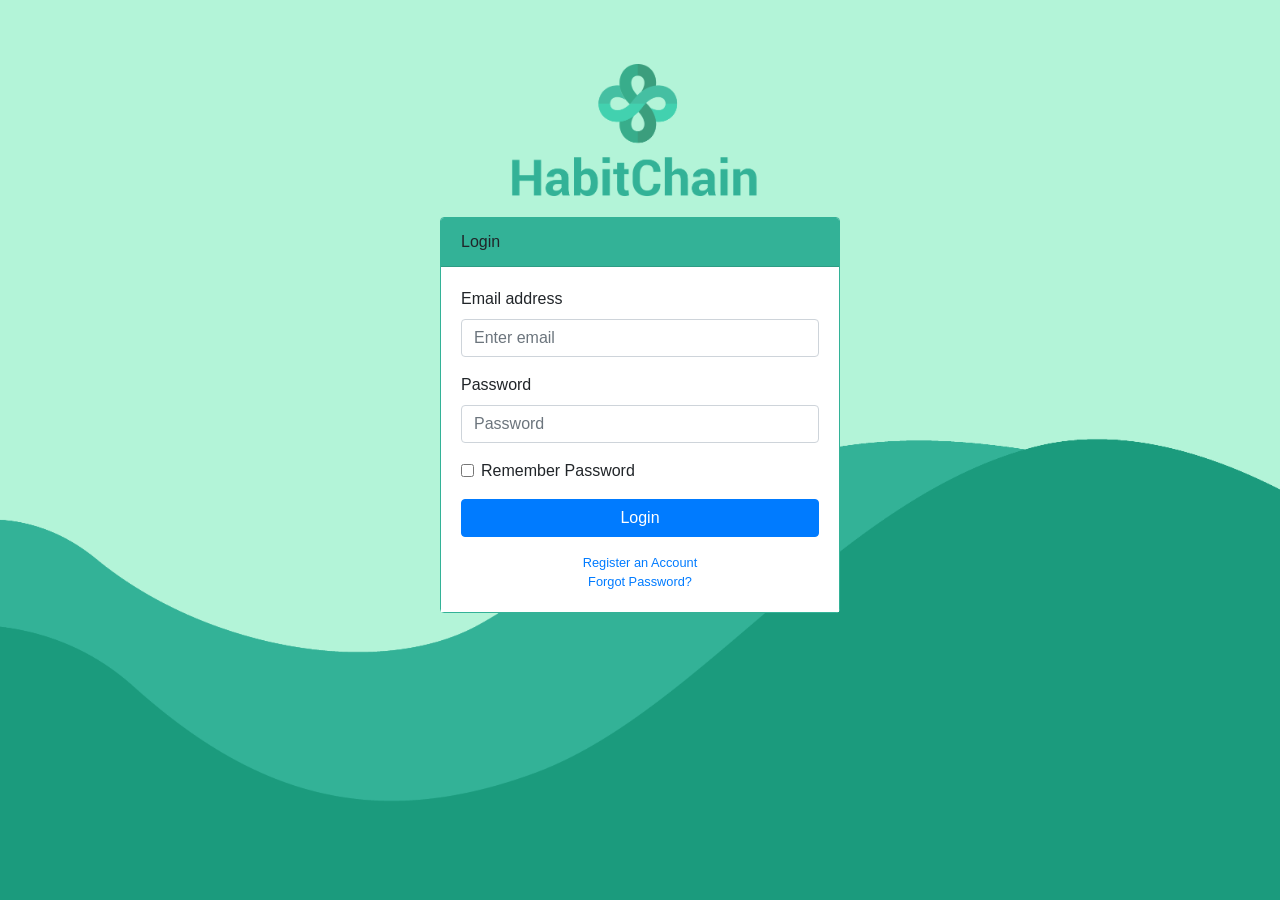
<file: index.html>
<!DOCTYPE html>
<html lang="en">

<head>
  <meta charset="utf-8">
  <meta http-equiv="X-UA-Compatible" content="IE=edge">
  <meta name="viewport" content="width=device-width, initial-scale=1, shrink-to-fit=no">
  <meta name="description" content="">
  <meta name="author" content="">
  <title>SB Admin - Start Bootstrap Template</title>
  <!-- Bootstrap core CSS-->
  <link href="vendor/bootstrap/css/bootstrap.min.css" rel="stylesheet">
  <!-- Custom fonts for this template-->
  <link href="vendor/font-awesome/css/font-awesome.min.css" rel="stylesheet" type="text/css">
  <!-- Custom styles for this template-->
  <link href="css/sb-admin.css" rel="stylesheet">
</head>

<body style="background-image:url('images/background-03.png'); background-repeat: no-repeat; background-size: cover; background-position: bottom;">
  <div class="container">
    <div class="row">
      <div class="col-12">
        <img style="width: 250px; margin-left: 26.5em; margin-top: 4em;" src="images\logo.png"/>
      </div>
    </div>
    <div style="border-color: #33B297;" class="card card-login mx-auto mt-2">
      <div style="background-color: #33B297;" class="card-header">Login</div>
      <div style="background-color: white;" class="card-body">
        <form>
          <div class="form-group">
            <label for="exampleInputEmail1">Email address</label>
            <input class="form-control" id="exampleInputEmail1" type="email" aria-describedby="emailHelp" placeholder="Enter email">
          </div>
          <div class="form-group">
            <label for="exampleInputPassword1">Password</label>
            <input class="form-control" id="exampleInputPassword1" type="password" placeholder="Password">
          </div>
          <div class="form-group">
            <div class="form-check">
              <label class="form-check-label">
                <input class="form-check-input" type="checkbox"> Remember Password</label>
            </div>
          </div>
          <a class="btn btn-primary btn-block" href="home.html">Login</a>
        </form>
        <div class="text-center">
          <a class="d-block small mt-3" href="register.html">Register an Account</a>
          <a class="d-block small" href="forgot-password.html">Forgot Password?</a>
        </div>
      </div>
    </div>
  </div>
  <!-- Bootstrap core JavaScript-->
  <script src="vendor/jquery/jquery.min.js"></script>
  <script src="vendor/bootstrap/js/bootstrap.bundle.min.js"></script>
  <!-- Core plugin JavaScript-->
  <script src="vendor/jquery-easing/jquery.easing.min.js"></script>
</body>

</html>
</file>
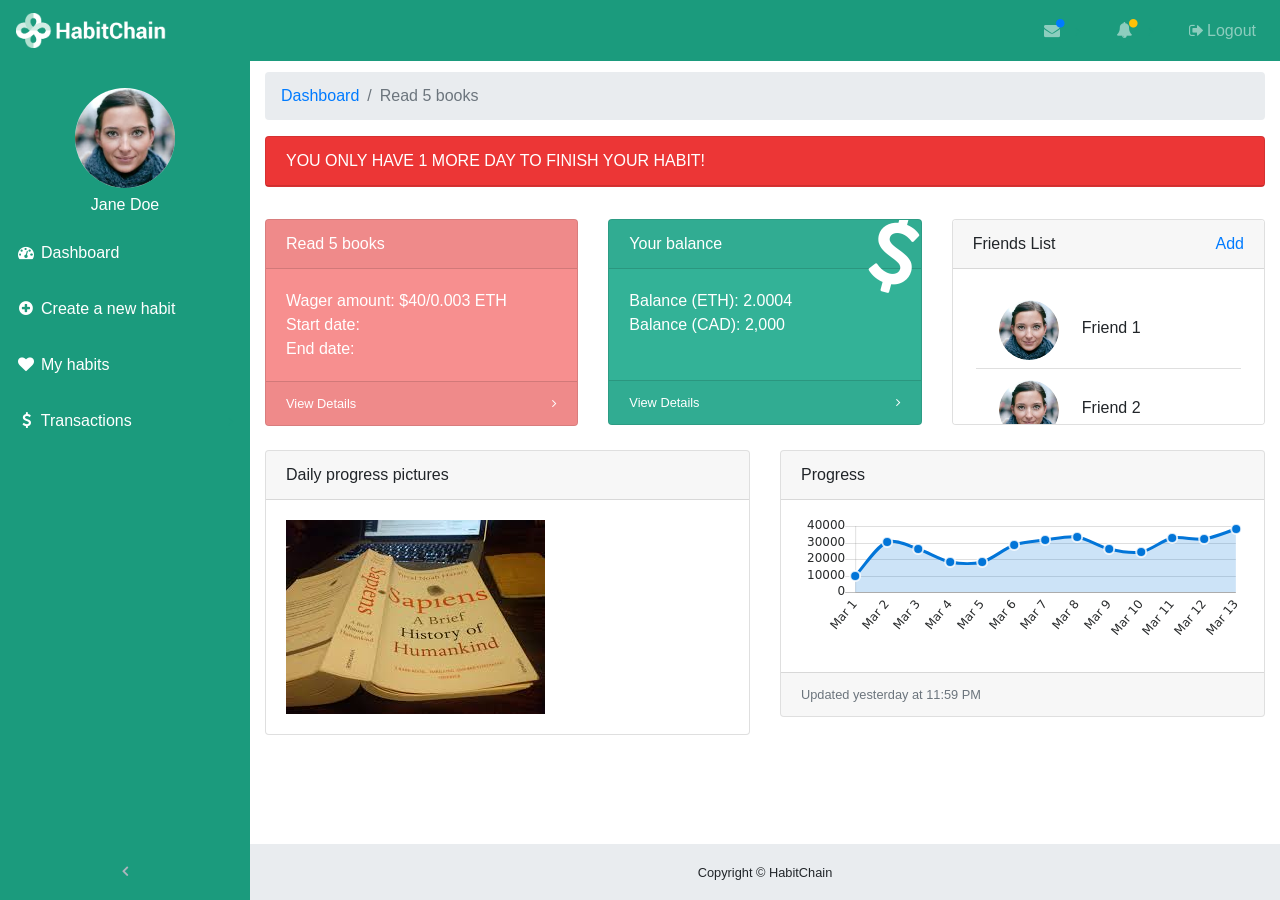
<file: habit1.html>
<!DOCTYPE html>
<html lang="en">

<head>
  <meta charset="utf-8">
  <meta http-equiv="X-UA-Compatible" content="IE=edge">
  <meta name="viewport" content="width=device-width, initial-scale=1, shrink-to-fit=no">
  <meta name="description" content="">
  <meta name="author" content="">
  <title>HabitChain</title>
  <!-- Bootstrap core CSS-->
  <link href="vendor/bootstrap/css/bootstrap.min.css" rel="stylesheet">
  <!-- Custom fonts for this template-->
  <link href="vendor/font-awesome/css/font-awesome.min.css" rel="stylesheet" type="text/css">
  <!-- Page level plugin CSS-->
  <link href="vendor/datatables/dataTables.bootstrap4.css" rel="stylesheet">
  <!-- Custom styles for this template-->
  <link href="css/sb-admin.css" rel="stylesheet">

  <script src="vendor/jquery/jquery.min.js"></script>


</head>

<body class="fixed-nav sticky-footer" id="page-top">
  <!-- Navigation-->
  <nav class="navbar navbar-expand-lg navbar-green navbar-dark fixed-top" id="mainNav">

      <img class="logo navbar-brand" src="images\smlogo.png" href="home.html"/>
    <button class="navbar-toggler navbar-toggler-right" type="button" data-toggle="collapse" data-target="#navbarResponsive" aria-controls="navbarResponsive" aria-expanded="false" aria-label="Toggle navigation">
      <span class="navbar-toggler-icon"></span>
    </button>
    <div class="collapse navbar-collapse" id="navbarResponsive">
      <ul class="navbar-nav navbar-sidenav" id="exampleAccordion">
        <li class="nav-item profile">
          <div class="row">
            <img class="profilepic" src="images\person.jpg"/>
          </div>
          <div class="row">
            <p class="name">Jane Doe</p>
          </div>
        <li class="nav-item" data-toggle="tooltip" data-placement="right" title="Dashboard">
          <a class="nav-link" href="home3.html">
            <i class="fa fa-fw fa-dashboard"></i>
            <span class="nav-link-text">Dashboard</span>
          </a>
        </li>
        <li class="nav-item" data-toggle="tooltip" data-placement="right" title="Create">
          <a class="nav-link" href="newhabit.html">
            <i class="fa fa-fw fa-plus-circle"></i>
            <span class="nav-link-text">Create a new habit</span>
          </a>
        </li>
        <li class="nav-item" data-toggle="tooltip" data-placement="right" title="Habits">
          <a class="nav-link" href="home.html">
            <i class="fa fa-fw fa-heart"></i>
            <span class="nav-link-text">My habits</span>
          </a>
        </li>
        <li class="nav-item" data-toggle="tooltip" data-placement="right" title="Transactions">
          <a class="nav-link nav-link-collapse collapsed" data-toggle="collapse" href="#collapseComponents" data-parent="#exampleAccordion">
            <i class="fa fa-fw fa-dollar"></i>
            <span class="nav-link-text">Transactions</span>
          </a>
        </li>
      </ul>
      <ul class="navbar-nav sidenav-toggler">
        <li style="background-color: #1B9B7D;" class="nav-item">
          <a class="nav-link text-center" id="sidenavToggler">
            <i class="fa fa-fw fa-angle-left"></i>
          </a>
        </li>
      </ul>
      <ul class="navbar-nav ml-auto">
        <li class="nav-item dropdown">
          <a class="nav-link dropdown-toggle mr-lg-2" id="messagesDropdown" href="#" data-toggle="dropdown" aria-haspopup="true" aria-expanded="false">
            <i class="fa fa-fw fa-envelope"></i>
            <span class="d-lg-none">Messages
              <span class="badge badge-pill badge-primary">12 New</span>
            </span>
            <span class="indicator text-primary d-none d-lg-block">
              <i class="fa fa-fw fa-circle"></i>
            </span>
          </a>

        <li class="nav-item dropdown">
          <a class="nav-link dropdown-toggle mr-lg-2" id="alertsDropdown" href="#" data-toggle="dropdown" aria-haspopup="true" aria-expanded="false">
            <i class="fa fa-fw fa-bell"></i>
            <span class="d-lg-none">Alerts
              <span class="badge badge-pill badge-warning">6 New</span>
            </span>
            <span class="indicator text-warning d-none d-lg-block">
              <i class="fa fa-fw fa-circle"></i>
            </span>
          </a>
          <div class="dropdown-menu" aria-labelledby="alertsDropdown">
          </div>
        </li>
        <li class="nav-item">
          <a class="nav-link" data-toggle="modal" data-target="#exampleModal">
            <i class="fa fa-fw fa-sign-out"></i>Logout</a>
        </li>
      </ul>
    </div>
  </nav>

  <div class="content-wrapper">
    <div class="container-fluid">
      <!-- Breadcrumbs-->
      <ol class="breadcrumb">
        <li class="breadcrumb-item">
          <a href="#">Dashboard</a>
        </li>
        <li class="breadcrumb-item active">Read 5 books</li>
      </ol>

<div class="row">
  <div class="col-12">
  <div class="card warning">
    <div class="card-header">YOU ONLY HAVE 1 MORE DAY TO FINISH YOUR HABIT!</div>
    </div>
  </div>
</div>

<div class="row">
  <div class="col-xl-4 col-sm-6 mb-4">
    <div style="background-color: #F78F8F;" class="card text-white o-hidden">
    <div class="card-header">Read 5 books</div>
      <div class="card-body">
        <div class="card-body-icon">
        </div>
        <div class="mr-6">Wager amount: $40/0.003 ETH</div>
        <div class="mr-6">Start date:</div>
        <div class="mr-6">End date:</div>
      </div>
      <a class="card-footer text-white clearfix small z-1" href="#">
        <span class="float-left">View Details</span>
        <span class="float-right">
          <i class="fa fa-angle-right"></i>
        </span>
      </a>
    </div>
  </div>

  <div class="col-xl-4 col-sm-6 mb-4">
    <div style="height: 206px; background-color: #33B297;" class="card text-white o-hidden">
    <div class="card-header">Your balance</div>
      <div class="card-body">
        <div class="card-body-icon">
          <i class="fa fa-fw fa-dollar"></i>
        </div>
        <div class="mr-6">Balance (ETH): 2.0004</div>
        <div class="mr-6">Balance (CAD): 2,000</div>
      </div>
      <a class="card-footer text-white clearfix small z-1" href="#">
        <span class="float-left">View Details</span>
        <span class="float-right">
          <i class="fa fa-angle-right"></i>
        </span>
      </a>
    </div>
  </div>



  <div class="col-4">
    <div style="height:206px;  overflow: scroll;" class="card">
      <div class="card-header">
        <a href="#" style="float: right;">Add</a>
        Friends List
      </div>
      <div class="card-body" style="margin-bottom: 2em;">
        <div class="row friendlist">
          <div class="col-4">
          <img class="friend" src="images\person.jpg"/>
          </div>
          <div class="col-5">
            <p class="friendname">Friend 1</p>
          </div>
        </div>
        <div class="row friendlist">
          <div class="col-4">
          <img class="friend" src="images\person.jpg"/>
          </div>
          <div class="col-5">
            <p class="friendname">Friend 2</p>
          </div>
        </div>
        <div class="row friendlist">
          <div class="col-4">
          <img class="friend" src="images\person.jpg"/>
          </div>
          <div class="col-5">
            <p class="friendname">Friend 3</p>
          </div>
        </div>
      </div>
    </div>
  </div>


</div>


<div class="row">
  <div class="col-6">
    <div class="card">
      <div class="card-header">Daily progress pictures</div>
      <div style="margin: 0;" class="card-body">
        <img class="dailypic" src="images/sapiens.jpeg"/>
      </div>
    </div>
  </div>

  <div class="col-6">
    <div class="card">
      <div class="card-header">Progress</div>
      <div class="card-body">
        <canvas id="myAreaChart" width="100%" height="30"></canvas>
      </div>
      <div class="card-footer small text-muted">Updated yesterday at 11:59 PM</div>
    </div>
  </div>
</div>

</div>

<div>&nbsp</div>

    <!-- /.container-fluid-->
    <!-- /.content-wrapper-->
    <footer class="sticky-footer">
      <div class="container">
        <div class="text-center">
          <small>Copyright © HabitChain</small>
        </div>
      </div>
    </footer>
    <!-- Scroll to Top Button-->
    <a class="scroll-to-top rounded" href="#page-top">
      <i class="fa fa-angle-up"></i>
    </a>
    <!-- Logout Modal-->
    <div class="modal fade" id="exampleModal" tabindex="-1" role="dialog" aria-labelledby="exampleModalLabel" aria-hidden="true">
      <div class="modal-dialog" role="document">
        <div class="modal-content">
          <div class="modal-header">
            <h5 class="modal-title" id="exampleModalLabel">Ready to Leave?</h5>
            <button class="close" type="button" data-dismiss="modal" aria-label="Close">
              <span aria-hidden="true">×</span>
            </button>
          </div>
          <div class="modal-body">Select "Logout" below if you are ready to end your current session.</div>
          <div class="modal-footer">
            <button class="btn btn-secondary" type="button" data-dismiss="modal">Cancel</button>
            <a class="btn btn-primary" href="login.html">Logout</a>
          </div>
        </div>
      </div>
    </div>


    <script src="vendor/jquery/jquery.min.js"></script>
    <script src="vendor/bootstrap/js/bootstrap.bundle.min.js"></script>
    <!-- Core plugin JavaScript-->
    <script src="vendor/jquery-easing/jquery.easing.min.js"></script>
    <!-- Page level plugin JavaScript-->
    <script src="vendor/chart.js/Chart.min.js"></script>
    <script src="vendor/datatables/jquery.dataTables.js"></script>
    <script src="vendor/datatables/dataTables.bootstrap4.js"></script>
    <!-- Custom scripts for all pages-->
    <script src="js/sb-admin.min.js"></script>
    <!-- Custom scripts for this page-->
    <script src="js/sb-admin-datatables.min.js"></script>
    <script src="js/sb-admin-charts.min.js"></script>

  </div>
</body>

</html>
</file>
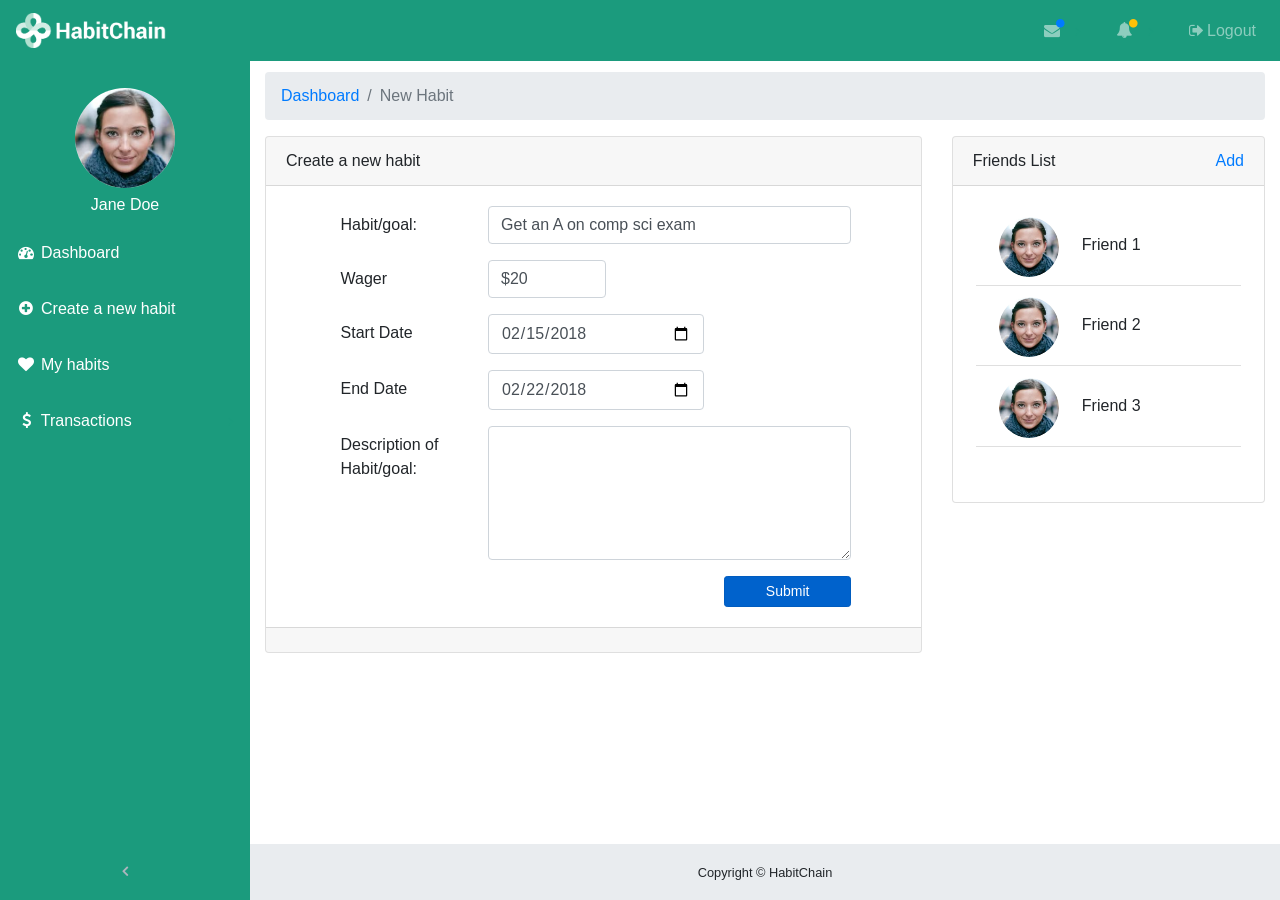
<file: newhabit.html>
<!DOCTYPE html>
<html lang="en">

<head>
  <meta charset="utf-8">
  <meta http-equiv="X-UA-Compatible" content="IE=edge">
  <meta name="viewport" content="width=device-width, initial-scale=1, shrink-to-fit=no">
  <meta name="description" content="">
  <meta name="author" content="">
  <title>SB Admin - Start Bootstrap Template</title>
  <!-- Bootstrap core CSS-->
  <link href="vendor/bootstrap/css/bootstrap.min.css" rel="stylesheet">
  <!-- Custom fonts for this template-->
  <link href="vendor/font-awesome/css/font-awesome.min.css" rel="stylesheet" type="text/css">
  <!-- Page level plugin CSS-->
  <link href="vendor/datatables/dataTables.bootstrap4.css" rel="stylesheet">
  <!-- Custom styles for this template-->
  <link href="css/sb-admin.css" rel="stylesheet">

</head>

<body class="fixed-nav sticky-footer" id="page-top">
  <!-- Navigation-->
  <nav class="navbar navbar-expand-lg navbar-green navbar-dark fixed-top" id="mainNav">

      <img class="logo navbar-brand" src="images\smlogo.png" href="home.html"/>
    <button class="navbar-toggler navbar-toggler-right" type="button" data-toggle="collapse" data-target="#navbarResponsive" aria-controls="navbarResponsive" aria-expanded="false" aria-label="Toggle navigation">
      <span class="navbar-toggler-icon"></span>
    </button>
    <div class="collapse navbar-collapse" id="navbarResponsive">
      <ul class="navbar-nav navbar-sidenav" id="exampleAccordion">
        <li class="nav-item profile">
          <div class="row">
            <img class="profilepic" src="images\person.jpg"/>
          </div>
          <div class="row">
            <p class="name">Jane Doe</p>
          </div>
        <li class="nav-item" data-toggle="tooltip" data-placement="right" title="Dashboard">
          <a class="nav-link" href="home.html">
            <i class="fa fa-fw fa-dashboard"></i>
            <span class="nav-link-text">Dashboard</span>
          </a>
        </li>
        <li class="nav-item" data-toggle="tooltip" data-placement="right" title="Create">
          <a class="nav-link" href="newhabit.html">
            <i class="fa fa-fw fa-plus-circle"></i>
            <span class="nav-link-text">Create a new habit</span>
          </a>
        </li>
        <li class="nav-item" data-toggle="tooltip" data-placement="right" title="Habits">
          <a class="nav-link" href="home.html">
            <i class="fa fa-fw fa-heart"></i>
            <span class="nav-link-text">My habits</span>
          </a>
        </li>
        <li class="nav-item" data-toggle="tooltip" data-placement="right" title="Transactions">
          <a class="nav-link nav-link-collapse collapsed" data-toggle="collapse" href="#collapseComponents" data-parent="#exampleAccordion">
            <i class="fa fa-fw fa-dollar"></i>
            <span class="nav-link-text">Transactions</span>
          </a>
        </li>
      </ul>
      <ul class="navbar-nav sidenav-toggler">
        <li style="background-color: #1B9B7D;" class="nav-item">
          <a class="nav-link text-center" id="sidenavToggler">
            <i class="fa fa-fw fa-angle-left"></i>
          </a>
        </li>
      </ul>
      <ul class="navbar-nav ml-auto">
        <li class="nav-item dropdown">
          <a class="nav-link dropdown-toggle mr-lg-2" id="messagesDropdown" href="#" data-toggle="dropdown" aria-haspopup="true" aria-expanded="false">
            <i class="fa fa-fw fa-envelope"></i>
            <span class="d-lg-none">Messages
              <span class="badge badge-pill badge-primary">12 New</span>
            </span>
            <span class="indicator text-primary d-none d-lg-block">
              <i class="fa fa-fw fa-circle"></i>
            </span>
          </a>

        <li class="nav-item dropdown">
          <a class="nav-link dropdown-toggle mr-lg-2" id="alertsDropdown" href="#" data-toggle="dropdown" aria-haspopup="true" aria-expanded="false">
            <i class="fa fa-fw fa-bell"></i>
            <span class="d-lg-none">Alerts
              <span class="badge badge-pill badge-warning">6 New</span>
            </span>
            <span class="indicator text-warning d-none d-lg-block">
              <i class="fa fa-fw fa-circle"></i>
            </span>
          </a>
          <div class="dropdown-menu" aria-labelledby="alertsDropdown">
          </div>
        </li>
        <li class="nav-item">
          <a class="nav-link" data-toggle="modal" data-target="#exampleModal">
            <i class="fa fa-fw fa-sign-out"></i>Logout</a>
        </li>
      </ul>
    </div>
  </nav>

  <div class="content-wrapper">
    <div class="container-fluid">
      <!-- Breadcrumbs-->
      <ol class="breadcrumb">
        <li class="breadcrumb-item">
          <a href="#">Dashboard</a>
        </li>
        <li class="breadcrumb-item active">New Habit</li>
      </ol>

<div class="row">

<div class="col-8">
  <div class="card">
    <div class="card-header">
      Create a new habit
    </div>

    <div class="card-body offset-sm-1">
      <div class="form-group row">
        <label for="example-text-input" class="col-3 col-form-label">Habit/goal:</label>
        <div class="col-8">
          <input class="form-control" type="text" value="Get an A on comp sci exam" id="example-text-input">
        </div>
      </div>
      <div class="form-group row">
        <label for="example-email-input" class="col-3 col-form-label">Wager</label>
        <div class="col-3">
          <input class="form-control" type="text" value="$20" id="example-number-input">
        </div>
      </div>

      <div class="form-group row">
        <label for="example-datetime-local-input" class="col-3 col-form-label">Start Date</label>
        <div class="col-5">
          <input class="form-control" type="date" value="2018-02-15" id="example-datetime-local-input">
        </div>
      </div>
      <div class="form-group row">
        <label for="example-datetime-local-input" class="col-3 col-form-label">End Date</label>
        <div class="col-5">
          <input class="form-control" type="date" value="2018-02-22" id="example-datetime-local-input">
        </div>
      </div>
      <div class="form-group row">
        <label for="description" class="col-3 col-form-label">Description of Habit/goal:</label>
        <div class="col-8">
          <textarea class="form-control" rows="5"></textarea>
        </div>
      </div>

      <div class="row">
        <div class="col-lg-11">
        <a href="home2.html" style="float: right;" class=" col-sm-3 btn btn-primary btn-sm active" role="button" aria-pressed="true">Submit</a>
        </div>
      </div>

    </div>

    <div class="card-footer small text-muted"></div>

  </div>

</div>

    <div class="col-4">
      <div class="card">
        <div class="card-header">
          <a href="#" style="float: right;">Add</a>
          Friends List
        </div>
        <div class="card-body" style="margin-bottom: 2em;">
          <div class="row friendlist">
            <div class="col-4">
            <img class="friend" src="images\person.jpg"/>
            </div>
            <div class="col-5">
              <p class="friendname">Friend 1</p>
            </div>
          </div>
          <div class="row friendlist">
            <div class="col-4">
            <img class="friend" src="images\person.jpg"/>
            </div>
            <div class="col-5">
              <p class="friendname">Friend 2</p>
            </div>
          </div>
          <div class="row friendlist">
            <div class="col-4">
            <img class="friend" src="images\person.jpg"/>
            </div>
            <div class="col-5">
              <p class="friendname">Friend 3</p>
            </div>
          </div>
        </div>
      </div>
    </div>

</div>



<div>&nbsp</div>



    <!-- /.container-fluid-->
    <!-- /.content-wrapper-->
    <footer class="sticky-footer">
      <div class="container">
        <div class="text-center">
          <small>Copyright © HabitChain</small>
        </div>
      </div>
    </footer>
    <!-- Scroll to Top Button-->
    <a class="scroll-to-top rounded" href="#page-top">
      <i class="fa fa-angle-up"></i>
    </a>
    <!-- Logout Modal-->
    <div class="modal fade" id="exampleModal" tabindex="-1" role="dialog" aria-labelledby="exampleModalLabel" aria-hidden="true">
      <div class="modal-dialog" role="document">
        <div class="modal-content">
          <div class="modal-header">
            <h5 class="modal-title" id="exampleModalLabel">Ready to Leave?</h5>
            <button class="close" type="button" data-dismiss="modal" aria-label="Close">
              <span aria-hidden="true">×</span>
            </button>
          </div>
          <div class="modal-body">Select "Logout" below if you are ready to end your current session.</div>
          <div class="modal-footer">
            <button class="btn btn-secondary" type="button" data-dismiss="modal">Cancel</button>
            <a class="btn btn-primary" href="login.html">Logout</a>
          </div>
        </div>
      </div>
    </div>
    <!-- Bootstrap core JavaScript-->
      <script src="vendor/bootstrap/js/bootstrap.bundle.min.js"></script>

    <script src="vendor/bootstrap/js/bootstrap.bundle.min.js"></script>
    <!-- Core plugin JavaScript-->
    <script src="vendor/jquery-easing/jquery.easing.min.js"></script>
    <!-- Page level plugin JavaScript-->
    <script src="vendor/chart.js/Chart.min.js"></script>
    <script src="vendor/datatables/jquery.dataTables.js"></script>
    <script src="vendor/datatables/dataTables.bootstrap4.js"></script>
    <!-- Custom scripts for all pages-->
    <script src="js/sb-admin.min.js"></script>
    <!-- Custom scripts for this page-->
    <script src="js/sb-admin-datatables.min.js"></script>
    <script src="js/sb-admin-charts.min.js"></script>
  </div>
</body>

</html>
</file>
<file: css/sb-admin.css>
html {
  position: relative;
  min-height: 100%;
}

body {
  overflow-x: hidden;
}

body.sticky-footer {
  margin-bottom: 56px;
}

body.sticky-footer .content-wrapper {
  min-height: calc(100vh - 56px - 56px);
}

body.fixed-nav {
  padding-top: 56px;
}

.content-wrapper {
  min-height: calc(100vh - 56px);
  padding-top: 1rem;
}

.scroll-to-top {
  position: fixed;
  right: 15px;
  bottom: 3px;
  display: none;
  width: 50px;
  height: 50px;
  text-align: center;
  color: white;
  background: rgba(52, 58, 64, 0.5);
  line-height: 45px;
}

.scroll-to-top:focus, .scroll-to-top:hover {
  color: white;
}

.scroll-to-top:hover {
  background: #343a40;
}

.scroll-to-top i {
  font-weight: 800;
}

.smaller {
  font-size: 0.7rem;
}

.o-hidden {
  overflow: hidden !important;
}

.z-0 {
  z-index: 0;
}

.z-1 {
  z-index: 1;
}

/*------------------my CSS---------------------*/
.addbtn {
  float: right;
}

.profile {
  margin-top: 2em;
}

.profilepic {
  border-radius: 50%;
  max-width: 100px;
  height: 100px;
  margin-top: 2em;
  margin: 0 auto;
}

.name {
  text-align: center;
  margin: 0 auto;
  margin-top: 0.3em;
  margin-bottom: 0.5em;
  color: white;
}

.friend {
  position: relative;
  border-radius: 50%;
  max-width: 60px;
  height: 60px;
}

.friendname {
  padding-top: 1em;
}

.friendlist {
  margin: 0.2em;
  padding: 0.5em;
  border-bottom: 1px solid rgba(0,0,0,.125);
}

.card {
  /*box-shadow: 0 2px 1px rgba(0, 0, 0, 0.2);*/
}


.warning {
  box-shadow: 0;
  background-color: #F43838;
  margin-bottom: 2em;
  color: white;
}

.dailypic {
  max-height: 300px;
}

/* Calendar Configuration */
#calendar {
	color: black;
}
.calendar-month-header {
	background: #43b1a9;
}

#mainNav .navbar-collapse {
  overflow: auto;
  max-height: 75vh;
}

#mainNav .navbar-collapse .navbar-nav .nav-item .nav-link {
  cursor: pointer;
}

#mainNav .navbar-collapse .navbar-sidenav .nav-link-collapse:after {
  float: right;
  content: '\f107';
  font-family: 'FontAwesome';
}

#mainNav .navbar-collapse .navbar-sidenav .nav-link-collapse.collapsed:after {
  content: '\f105';
}

#mainNav .navbar-collapse .navbar-sidenav .sidenav-second-level,
#mainNav .navbar-collapse .navbar-sidenav .sidenav-third-level {
  padding-left: 0;
}

#mainNav .navbar-collapse .navbar-sidenav .sidenav-second-level > li > a,
#mainNav .navbar-collapse .navbar-sidenav .sidenav-third-level > li > a {
  display: block;
  padding: 0.5em 0;
}

#mainNav .navbar-collapse .navbar-sidenav .sidenav-second-level > li > a:focus, #mainNav .navbar-collapse .navbar-sidenav .sidenav-second-level > li > a:hover,
#mainNav .navbar-collapse .navbar-sidenav .sidenav-third-level > li > a:focus,
#mainNav .navbar-collapse .navbar-sidenav .sidenav-third-level > li > a:hover {
  text-decoration: none;
}

#mainNav .navbar-collapse .navbar-sidenav .sidenav-second-level > li > a {
  padding-left: 1em;
}

#mainNav .navbar-collapse .navbar-sidenav .sidenav-third-level > li > a {
  padding-left: 2em;
}

#mainNav .navbar-collapse .sidenav-toggler {
  display: none;
}

#mainNav .navbar-collapse .navbar-nav > .nav-item.dropdown > .nav-link {
  position: relative;
  min-width: 45px;
}

#mainNav .navbar-collapse .navbar-nav > .nav-item.dropdown > .nav-link:after {
  float: right;
  width: auto;
  content: '\f105';
  border: none;
  font-family: 'FontAwesome';
}

#mainNav .navbar-collapse .navbar-nav > .nav-item.dropdown > .nav-link .indicator {
  position: absolute;
  top: 5px;
  left: 21px;
  font-size: 10px;
}

#mainNav .navbar-collapse .navbar-nav > .nav-item.dropdown.show > .nav-link:after {
  content: '\f107';
}

#mainNav .navbar-collapse .navbar-nav > .nav-item.dropdown .dropdown-menu > .dropdown-item > .dropdown-message {
  overflow: hidden;
  max-width: none;
  text-overflow: ellipsis;
}

@media (min-width: 992px) {
  #mainNav .navbar-brand {
    max-width: 150px;
  }
  #mainNav .navbar-collapse {
    overflow: visible;
    max-height: none;
  }
  #mainNav .navbar-collapse .navbar-sidenav {
    position: absolute;
    top: 0;
    left: 0;
    -webkit-flex-direction: column;
    -ms-flex-direction: column;
    flex-direction: column;
    margin-top: 56px;
  }
  #mainNav .navbar-collapse .navbar-sidenav > .nav-item {
    width: 250px;
    padding: 0;
  }
  #mainNav .navbar-collapse .navbar-sidenav > .nav-item > .nav-link {
    padding: 1em;
  }
  #mainNav .navbar-collapse .navbar-sidenav > .nav-item .sidenav-second-level,
  #mainNav .navbar-collapse .navbar-sidenav > .nav-item .sidenav-third-level {
    padding-left: 0;
    list-style: none;
  }
  #mainNav .navbar-collapse .navbar-sidenav > .nav-item .sidenav-second-level > li,
  #mainNav .navbar-collapse .navbar-sidenav > .nav-item .sidenav-third-level > li {
    width: 250px;
  }
  #mainNav .navbar-collapse .navbar-sidenav > .nav-item .sidenav-second-level > li > a,
  #mainNav .navbar-collapse .navbar-sidenav > .nav-item .sidenav-third-level > li > a {
    padding: 1em;
  }
  #mainNav .navbar-collapse .navbar-sidenav > .nav-item .sidenav-second-level > li > a {
    padding-left: 2.75em;
  }
  #mainNav .navbar-collapse .navbar-sidenav > .nav-item .sidenav-third-level > li > a {
    padding-left: 3.75em;
  }
  #mainNav .navbar-collapse .navbar-nav > .nav-item.dropdown > .nav-link {
    min-width: 0;
  }
  #mainNav .navbar-collapse .navbar-nav > .nav-item.dropdown > .nav-link:after {
    width: 24px;
    text-align: center;
  }
  #mainNav .navbar-collapse .navbar-nav > .nav-item.dropdown .dropdown-menu > .dropdown-item > .dropdown-message {
    max-width: 300px;
  }
}

#mainNav.fixed-top .sidenav-toggler {
  display: none;
}

@media (min-width: 992px) {
  #mainNav.fixed-top .navbar-sidenav {
    height: calc(100vh - 112px);
  }
  #mainNav.fixed-top .sidenav-toggler {
    position: absolute;
    top: 0;
    left: 0;
    display: flex;
    -webkit-flex-direction: column;
    -ms-flex-direction: column;
    flex-direction: column;
    margin-top: calc(100vh - 56px);
  }
  #mainNav.fixed-top .sidenav-toggler > .nav-item {
    width: 250px;
    padding: 0;
  }
  #mainNav.fixed-top .sidenav-toggler > .nav-item > .nav-link {
    padding: 1em;
  }
}

#mainNav.fixed-top.navbar-dark .sidenav-toggler {
  background-color: #212529;
}

#mainNav.fixed-top.navbar-dark .sidenav-toggler a i {
  color: #adb5bd;
}

#mainNav.fixed-top.navbar-light .sidenav-toggler {
  background-color: #dee2e6;
}

#mainNav.fixed-top.navbar-light .sidenav-toggler a i {
  color: rgba(0, 0, 0, 0.5);
}

body.sidenav-toggled #mainNav.fixed-top .sidenav-toggler {
  overflow-x: hidden;
  width: 55px;
}

body.sidenav-toggled #mainNav.fixed-top .sidenav-toggler .nav-item,
body.sidenav-toggled #mainNav.fixed-top .sidenav-toggler .nav-link {
  width: 55px !important;
}

body.sidenav-toggled #mainNav.fixed-top #sidenavToggler i {
  -webkit-transform: scaleX(-1);
  -moz-transform: scaleX(-1);
  -o-transform: scaleX(-1);
  transform: scaleX(-1);
  filter: FlipH;
  -ms-filter: 'FlipH';
}

#mainNav.static-top .sidenav-toggler {
  display: none;
}

@media (min-width: 992px) {
  #mainNav.static-top .sidenav-toggler {
    display: flex;
  }
}

body.sidenav-toggled #mainNav.static-top #sidenavToggler i {
  -webkit-transform: scaleX(-1);
  -moz-transform: scaleX(-1);
  -o-transform: scaleX(-1);
  transform: scaleX(-1);
  filter: FlipH;
  -ms-filter: 'FlipH';
}

.content-wrapper {
  overflow-x: hidden;
  background: white;
}

@media (min-width: 992px) {
  .content-wrapper {
    margin-left: 250px;
  }
}

#sidenavToggler i {
  font-weight: 800;
}

.navbar-sidenav-tooltip.show {
  display: none;
}

@media (min-width: 992px) {
  body.sidenav-toggled .content-wrapper {
    margin-left: 55px;
  }
}

body.sidenav-toggled .navbar-sidenav {
  width: 55px;
}

body.sidenav-toggled .navbar-sidenav .nav-link-text {
  display: none;
}

body.sidenav-toggled .navbar-sidenav .nav-item,
body.sidenav-toggled .navbar-sidenav .nav-link {
  width: 55px !important;
}

body.sidenav-toggled .navbar-sidenav .nav-item:after,
body.sidenav-toggled .navbar-sidenav .nav-link:after {
  display: none;
}

body.sidenav-toggled .navbar-sidenav .nav-item {
  white-space: nowrap;
}

body.sidenav-toggled .navbar-sidenav-tooltip.show {
  display: flex;
}

#mainNav.navbar-green {
  background-color: #1B9B7D !important;
}

#mainNav.navbar-dark .navbar-collapse .navbar-sidenav .nav-link-collapse:after {
  color: #1B9B7D;
}

#mainNav.navbar-dark .navbar-collapse .navbar-sidenav > .nav-item > .nav-link {
  color: white;
}

#mainNav.navbar-dark .navbar-collapse .navbar-sidenav > .nav-item > .nav-link:hover {
  color: green;
}

#mainNav.navbar-dark .navbar-collapse .navbar-sidenav > .nav-item .sidenav-second-level > li > a,
#mainNav.navbar-dark .navbar-collapse .navbar-sidenav > .nav-item .sidenav-third-level > li > a {
  color: white;
}

#mainNav.navbar-dark .navbar-collapse .navbar-sidenav > .nav-item .sidenav-second-level > li > a:focus, #mainNav.navbar-dark .navbar-collapse .navbar-sidenav > .nav-item .sidenav-second-level > li > a:hover,
#mainNav.navbar-dark .navbar-collapse .navbar-sidenav > .nav-item .sidenav-third-level > li > a:focus,
#mainNav.navbar-dark .navbar-collapse .navbar-sidenav > .nav-item .sidenav-third-level > li > a:hover {
  color: white;
}

#mainNav.navbar-dark .navbar-collapse .navbar-nav > .nav-item.dropdown > .nav-link:after {
  color: #1B9B7D;
}

@media (min-width: 992px) {
  #mainNav.navbar-dark .navbar-collapse .navbar-sidenav {
    background: #1B9B7D;
  }
  #mainNav.navbar-dark .navbar-collapse .navbar-sidenav li.active a {
    color: white !important;
    background-color: #1B9B7D;
  }
  #mainNav.navbar-dark .navbar-collapse .navbar-sidenav li.active a:focus, #mainNav.navbar-dark .navbar-collapse .navbar-sidenav li.active a:hover {
    color: white;
  }
  #mainNav.navbar-dark .navbar-collapse .navbar-sidenav > .nav-item .sidenav-second-level,
  #mainNav.navbar-dark .navbar-collapse .navbar-sidenav > .nav-item .sidenav-third-level {
    background: #1B9B7D;
  }
}

#mainNav.navbar-light .navbar-collapse .navbar-sidenav .nav-link-collapse:after {
  color: rgba(0, 0, 0, 0.5);
}

#mainNav.navbar-light .navbar-collapse .navbar-sidenav > .nav-item > .nav-link {
  color: rgba(0, 0, 0, 0.5);
}

#mainNav.navbar-light .navbar-collapse .navbar-sidenav > .nav-item > .nav-link:hover {
  color: rgba(0, 0, 0, 0.7);
}

#mainNav.navbar-light .navbar-collapse .navbar-sidenav > .nav-item .sidenav-second-level > li > a,
#mainNav.navbar-light .navbar-collapse .navbar-sidenav > .nav-item .sidenav-third-level > li > a {
  color: rgba(0, 0, 0, 0.5);
}

#mainNav.navbar-light .navbar-collapse .navbar-sidenav > .nav-item .sidenav-second-level > li > a:focus, #mainNav.navbar-light .navbar-collapse .navbar-sidenav > .nav-item .sidenav-second-level > li > a:hover,
#mainNav.navbar-light .navbar-collapse .navbar-sidenav > .nav-item .sidenav-third-level > li > a:focus,
#mainNav.navbar-light .navbar-collapse .navbar-sidenav > .nav-item .sidenav-third-level > li > a:hover {
  color: rgba(0, 0, 0, 0.7);
}

#mainNav.navbar-light .navbar-collapse .navbar-nav > .nav-item.dropdown > .nav-link:after {
  color: rgba(0, 0, 0, 0.5);
}

@media (min-width: 992px) {
  #mainNav.navbar-light .navbar-collapse .navbar-sidenav {
    background: #f8f9fa;
  }
  #mainNav.navbar-light .navbar-collapse .navbar-sidenav li.active a {
    color: #000 !important;
    background-color: #e9ecef;
  }
  #mainNav.navbar-light .navbar-collapse .navbar-sidenav li.active a:focus, #mainNav.navbar-light .navbar-collapse .navbar-sidenav li.active a:hover {
    color: #000;
  }
  #mainNav.navbar-light .navbar-collapse .navbar-sidenav > .nav-item .sidenav-second-level,
  #mainNav.navbar-light .navbar-collapse .navbar-sidenav > .nav-item .sidenav-third-level {
    background: #f8f9fa;
  }
}

.card-body-icon {
  position: absolute;
  z-index: 0;
  top: -25px;
  right: -25px;
  font-size: 5rem;
  -webkit-transform: rotate(15deg);
  -ms-transform: rotate(15deg);
  transform: rotate(15deg);
}

@media (min-width: 576px) {
  .card-columns {
    column-count: 1;
  }
}

@media (min-width: 768px) {
  .card-columns {
    column-count: 2;
  }
}

@media (min-width: 1200px) {
  .card-columns {
    column-count: 2;
  }
}

.card-login {
  max-width: 25rem;
}

.card-register {
  max-width: 40rem;
}

footer.sticky-footer {
  position: absolute;
  right: 0;
  bottom: 0;
  width: 100%;
  height: 56px;
  background-color: #e9ecef;
  line-height: 55px;
}

@media (min-width: 992px) {
  footer.sticky-footer {
    width: calc(100% - 250px);
  }
}

@media (min-width: 992px) {
  body.sidenav-toggled footer.sticky-footer {
    width: calc(100% - 55px);
  }
}
</file>
